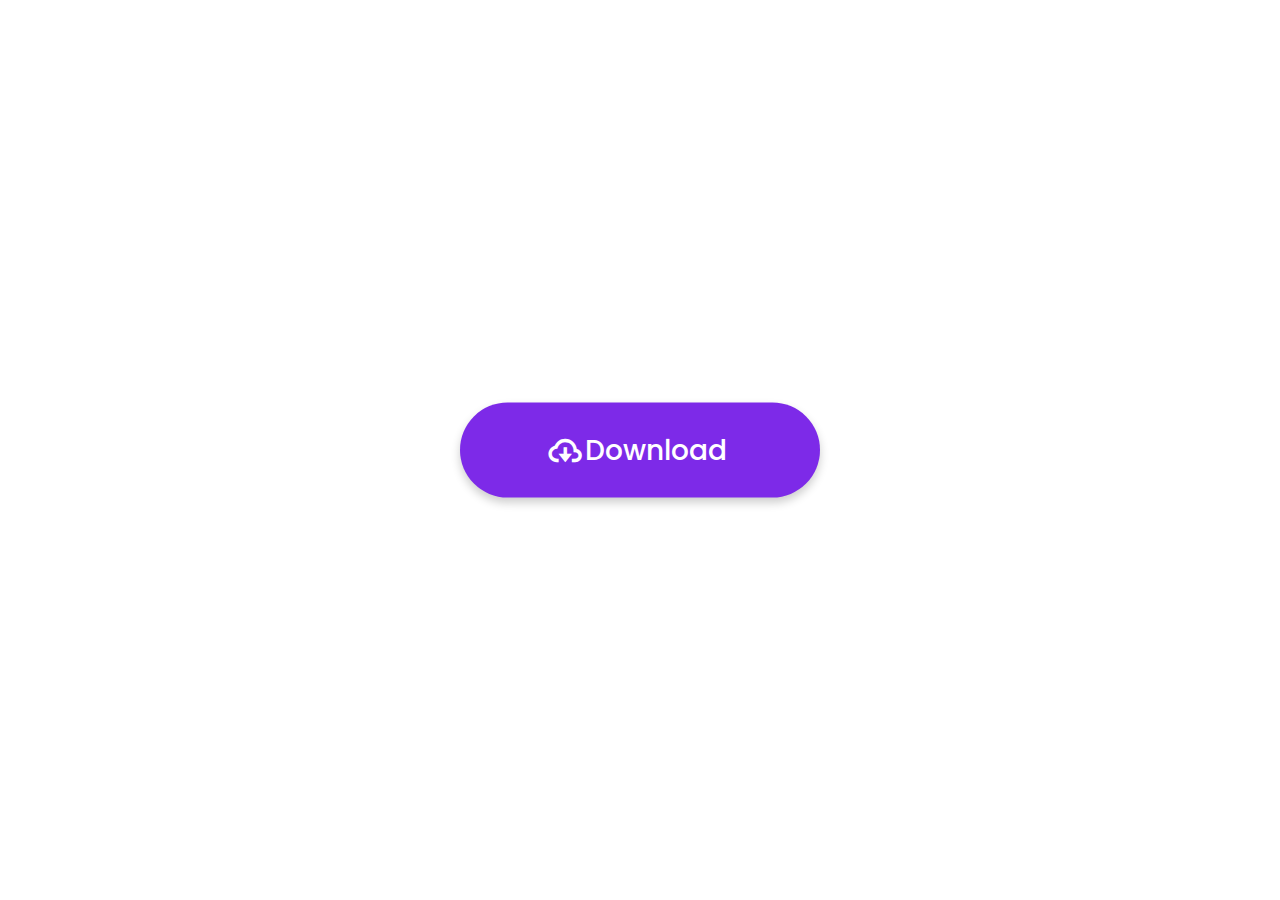
<file: Download Button - HTML CSS JavaScript/index.html>
<!DOCTYPE html>
<html lang="en" dir="ltr">
<head>
    <meta charset="UTF-8">
    <meta http-equiv="X-UA-Compatible" content="IE=edge">
    <meta name="viewport" content="width=device-width, initial-scale=1.0">
    <title>Download Button wiht Progress Bar | Coding Lab</title>
    <link rel ="stylesheet" href="css/style.css">
    <link href='https://unpkg.com/boxicons@2.0.9/css/boxicons.min.css' rel='stylesheet'>
</head>
<body>
    <div class="button">
        <div class="content">
            <i class="bx bx-cloud-download"></i>
            <span class="button-text">Download</span>
        </div>
    </div>
</body>
<script src="js/function.js"></script>
</html>
</file>
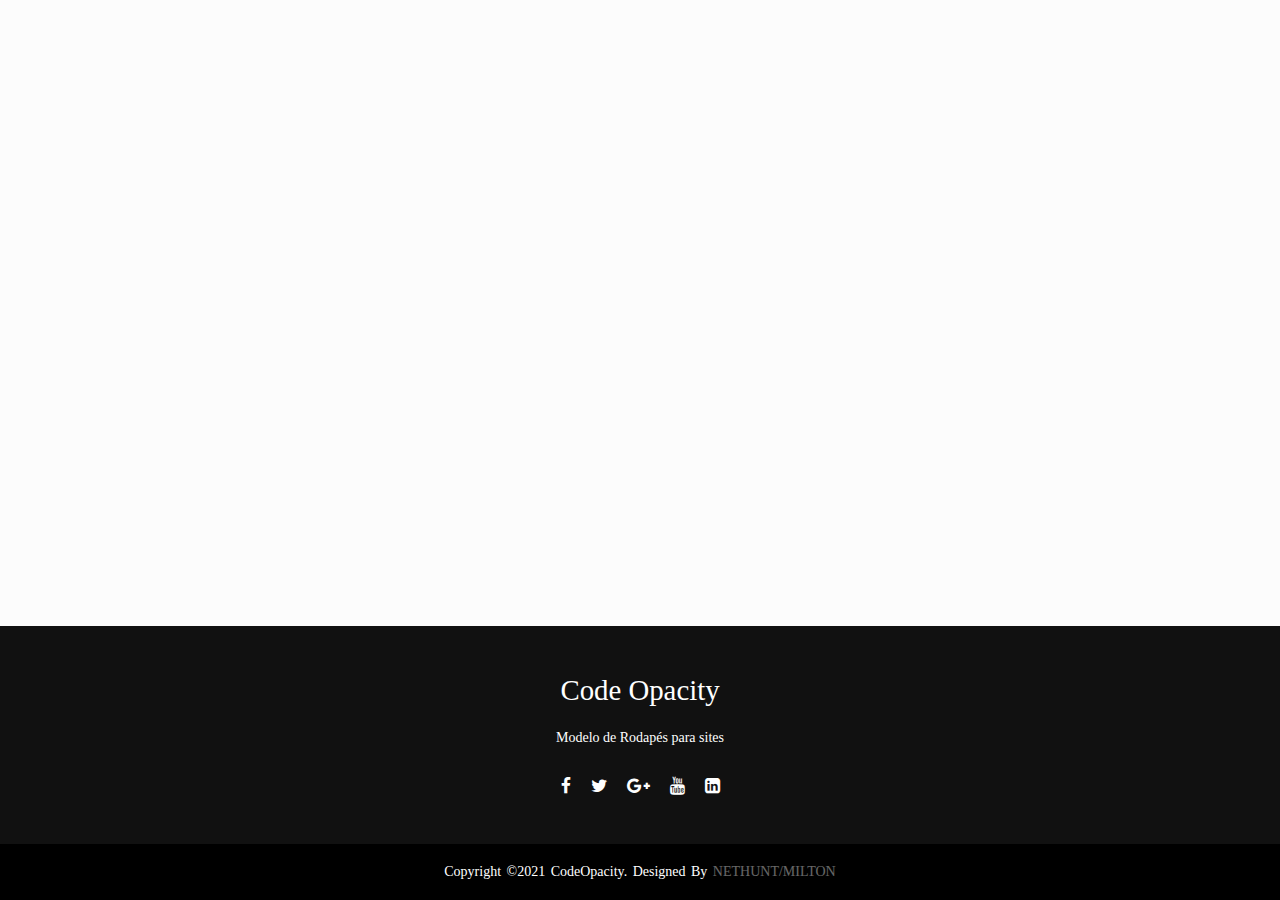
<file: Footer Html Css/index.html>
<!DOCTYPE html>
<html lang="en">
    <head>
         <meta charset="UTF-8">
         <meta name="viewport" content="width=device-width, initial-scale=1.0">
         <title>Footer</title>
         <link rel="stylesheet" href="css/style.css">
         <link rel="stylesheet" href="https://cdnjs.cloudflare.com/ajax/libs/font-awesome/4.7.0/css/font-awesome.min.css" />
    </head>
    <body>
        <footer>
            <div class="footer-content">
                <h3>Code Opacity</h3>
                <p>Modelo de Rodapés para sites</p>
                <ul class="socials">
                    <li><a href="#"><i class="fa fa-facebook"></i></a></li>
                    <li><a href="#"><i class="fa fa-twitter"></i></a></li>
                    <li><a href="#"><i class="fa fa-google-plus"></i></a></li>
                    <li><a href="#"><i class="fa fa-youtube"></i></a></li>
                    <li><a href="#"><i class="fa fa-linkedin-square"></i></a></li>
                </ul>
            </div>
            <div class="footer-bottom">
                <p>copyright &copy;2021 codeOpacity. designed by <span>nethunt/Milton</span></p>
            </div>
        </footer>
    </body>

</html>
</file>
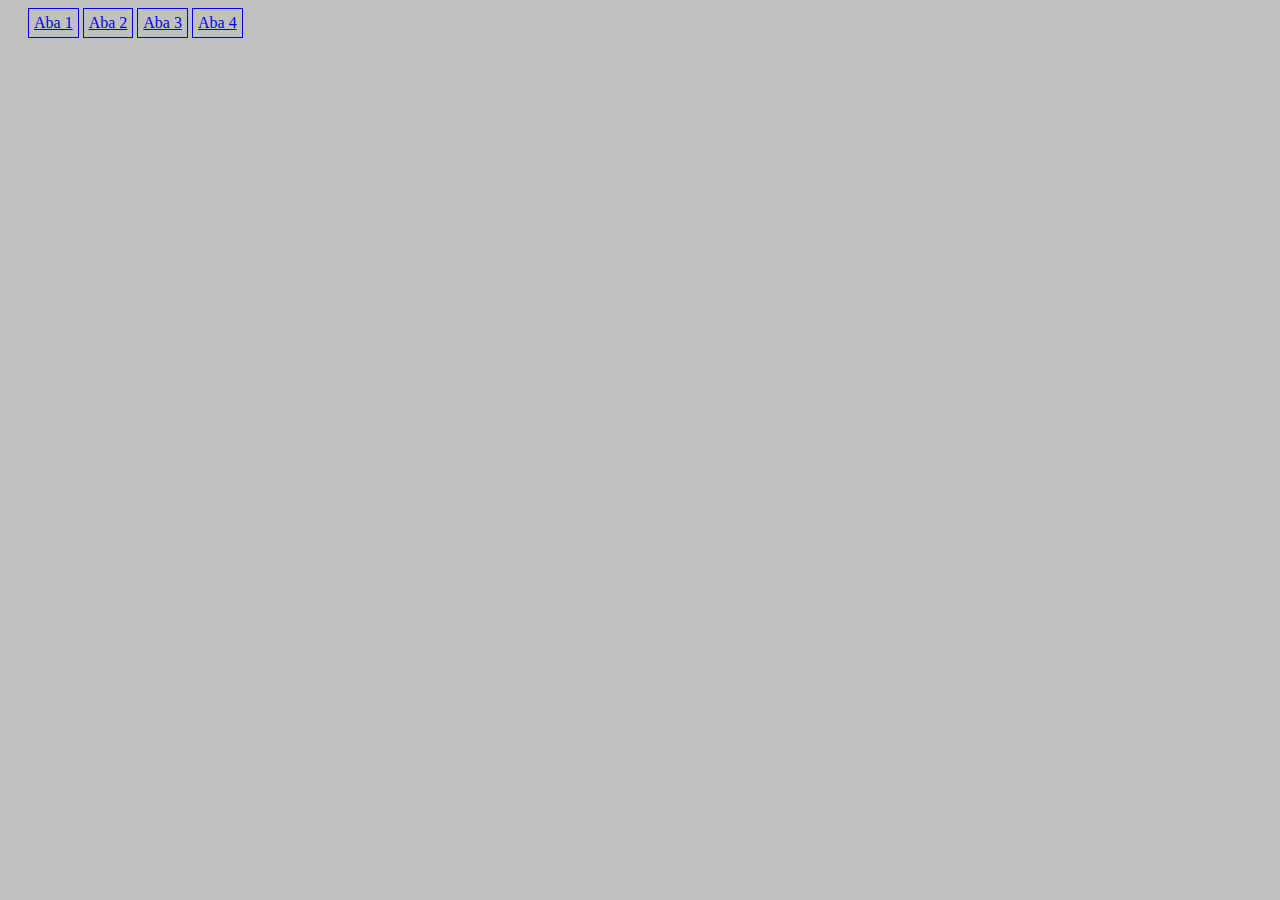
<file: Tabs - Html/index.html>
<!DOCTYPE html>
<html lang="en">
<head>
    <meta charset="UTF-8">
    <meta name="viewport" content="width=device-width, initial-scale=1.0">
    <title>Abas</title>
    <link rel="stylesheet" href="css/style.css">
</head>
<body>
    <div class="abas">
        <nav>
            <a href="#aba1">Aba 1</a>
            <a href="#aba2">Aba 2</a>
            <a href="#aba3">Aba 3</a>
            <a href="#aba4">Aba 4</a>
        </nav>
        <div id="aba1">  
            <h1>Primeira Aba</h1> 
            <p>Teste de Conteudo, Teste de conteudo</p>         
        </div>
        <div id="aba2">   
            <h1>Segunda Aba</h1>
            <p>Mais conteúdo, conteúdo, mais conteúdo</p>         
        </div>
        <div id="aba3">
            <h1>Terceira Aba</h1>
            <p>Teste teste teste teste teste teste</p>            
        </div>
        <div id="aba4">   
            <h1>Quarta Aba</h1>
            <p>Oi.</p>       
        </div>
    </div>
</body>
<script src="js/function.js"></script>
</html>
</file>
<file: Download Button - HTML CSS JavaScript/css/style.css>
/*Google Font CDN Link */
@import url('https://fonts.googleapis.com/css2?family=Poppins:wght@200;300;400;500;600;700&display=swap');

*{
    margin: 0;
    padding: 0;
    box-sizing: border-box;
    font-family: 'Poppins', sans-serif;
}

.button{
    position:absolute;
    top:50%;
    left:50%;
    transform: translate(-50%, -50%);
    height:95px;
    width:360px;
    background: #7D2AE8;
    border-radius:55px;
    box-shadow: 0 5px 10px rgba(0,0,0,0.2);
    transition: all 0.4s cubic-bezier(0.68, -0.55, 0.265, 1.55);
    cursor: pointer;
    overflow: hidden;
}

.button.active{
    height:20px;
    width:500px;
}

.button::before{
    content: '';
    position:absolute;
    top: 0;
    left: -100%;
    height:100%;
    width: 100%;
    border-radius: 55px;
    background: #5B13B9;
}

.button.active::before{
    animation: layer 6s ease-in-out forwards; 
}

@keyframes layer {
    100%{
        left: 0%;
    }
}

.button .content{
    height: 100%;
    width: 100%;
    display: flex;
    align-items: center;
    justify-content: center;
    transition: all 0.2s ease;
    transition-delay: 0.2s;
}

.button.active .content{
    transform: translateY(60px);
}

.content i,
.content .button-text{
    color: #FFF;
    font-size: 40px;
    font-weight: 500;
}

.content .button-text{
    font-size: 28px;
    margin-right: 8px;

}
</file>
<file: Footer Html Css/css/style.css>
*{
    margin:0;
    padding:0;
    box-sizing: border-box;
}

body{
    background: #fcfcfc;
}

footer{
    position: absolute;
    bottom:0;
    left: 0;
    right:0;
    background: #111;
    height: auto;
    width: 100vw;
    font-family: "Open Sans";
    padding-top: 40px;
    color: #fff;
}

.footer-content{
    display: flex;
    align-items: center;
    justify-content: center;
    flex-direction: column;
    text-align: center;
}

.footer-content h3{
    font-size: 1.8rem;
    font-weight: 400;
    text-transform: capitalize;
    line-height: 3rem;
}

.footer-content p{
    max-width: 500px;
    margin: 10px auto;
    line-height: 28px;
    font-size: 14px;
}

.socials{
    list-style: none;
    display: flex;
    align-items: center;
    justify-content: center;
    margin: 1rem 0 3rem 0;
}

.socials li{
    margin: 0 10px;
}

.socials a{
    text-decoration: none;
    color: #fff;
}

.socials a i{
    font-size: 1.1rem;
    transition: color 0.4s ease;
}

.socials a:hover i{
    color: aqua;
}

.footer-bottom{
    background: #000;
    width: 100vw;
    padding: 20px 0;
    text-align: center;
}

.footer-bottom p{
    font-size: 14px;
    word-spacing: 2px;
    text-transform: capitalize;
}

.footer-bottom span{
    text-transform: uppercase;
    opacity: 0.4;
    font-weight: 200;
}
</file>
<file: Tabs - Html/css/style.css>
body{
    background-color: silver;
}
div.abas nav{
    padding-left:20px;
}

div.abas nav a {
    display: inline-block;
    padding: 5px;
    border: 1px solid;
}
div.abas nav a.focus,
div.abas nav a:focus{
    background-color:white;
    border-bottom: 1px solid white;
}

div.abas div {
    background-color: white;
    padding: 10px;
    display: none;
    border-top:1px solid;
    margin-top:-1px;
}

div.abas div:target{
    display: block;
}
</file>
